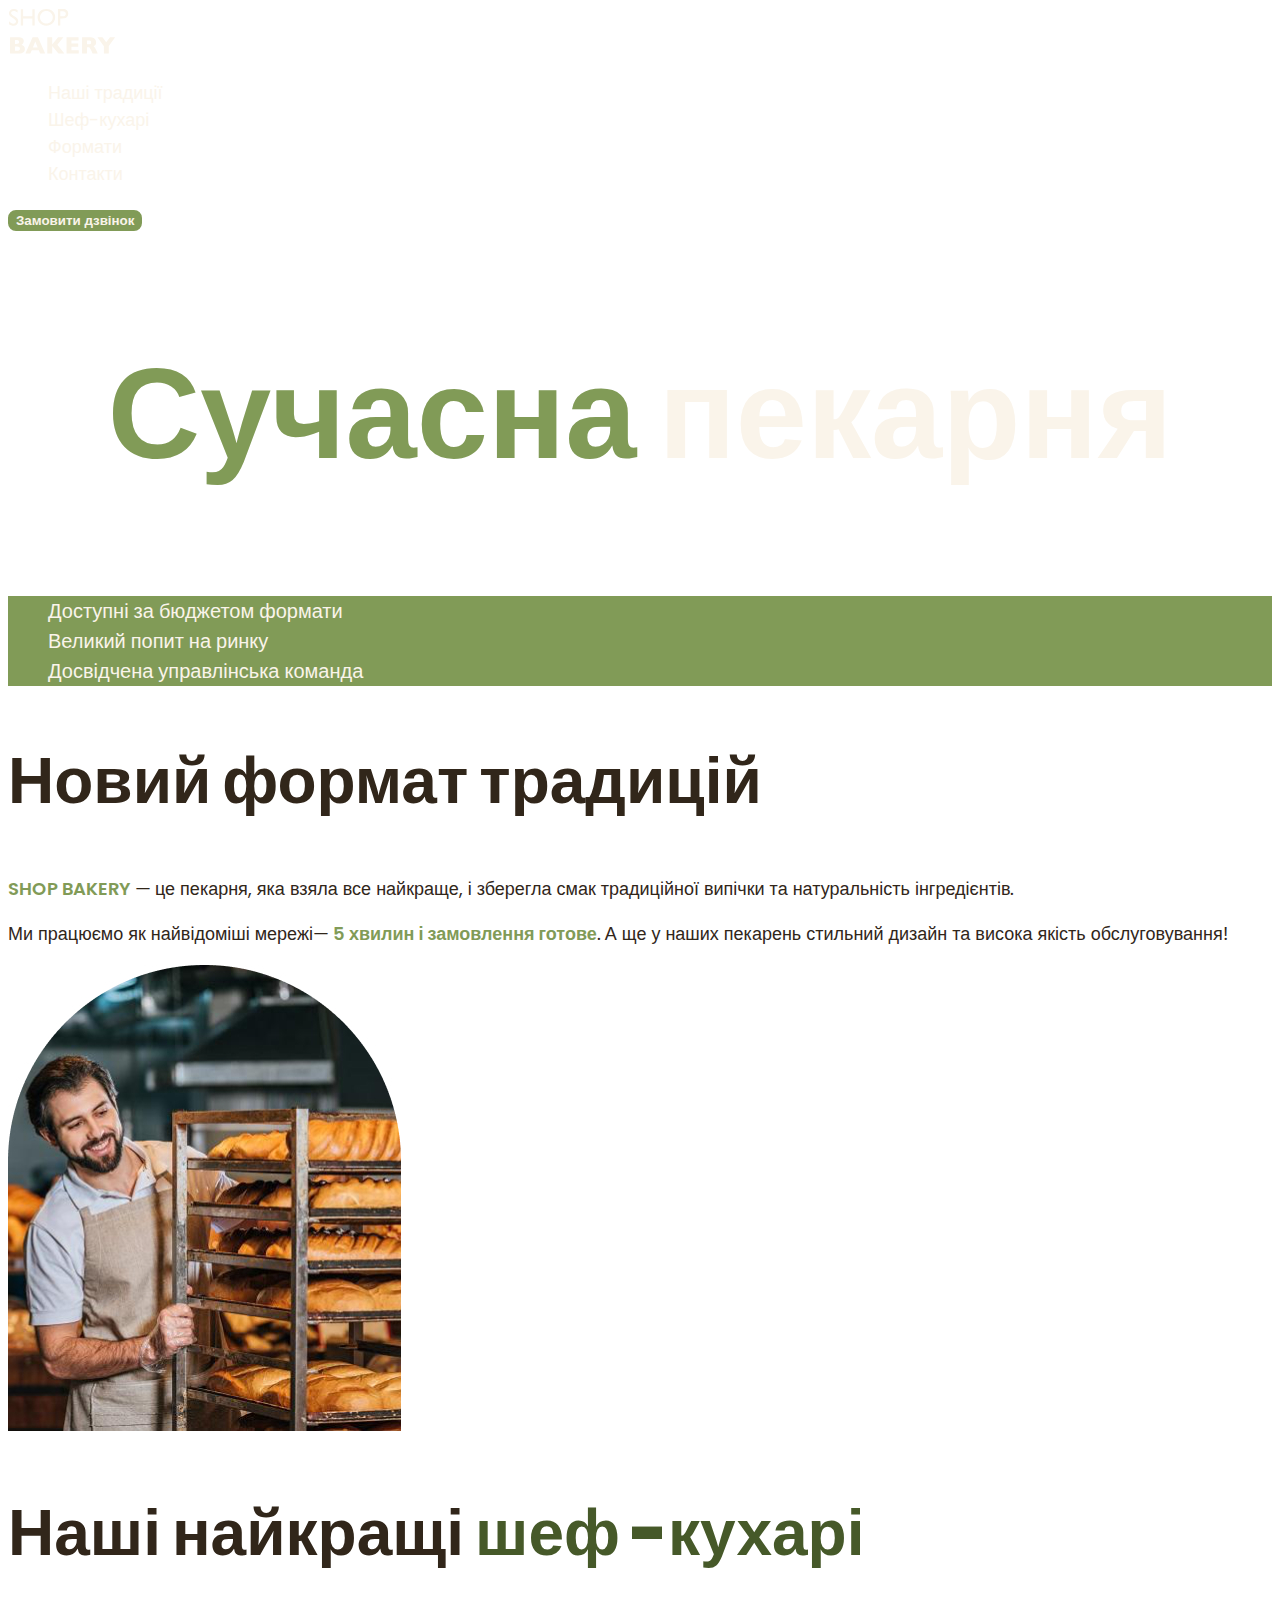
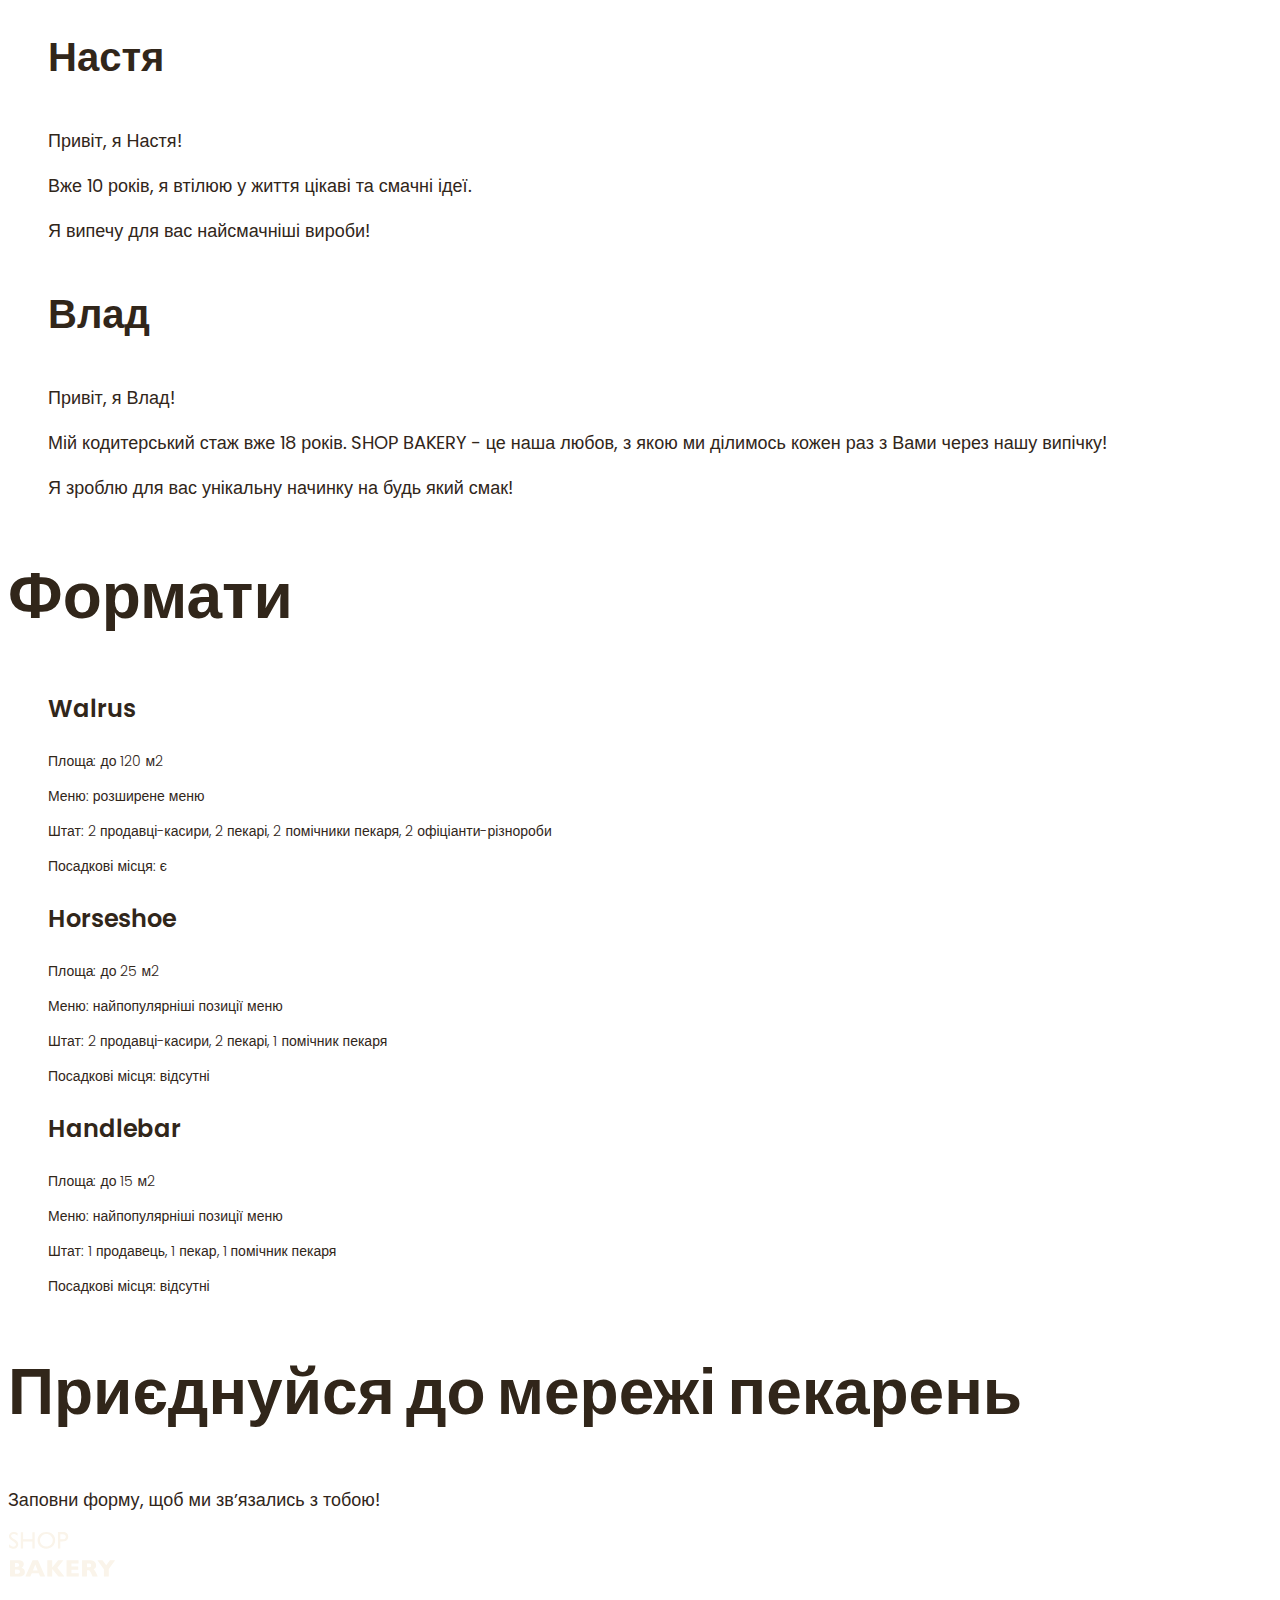
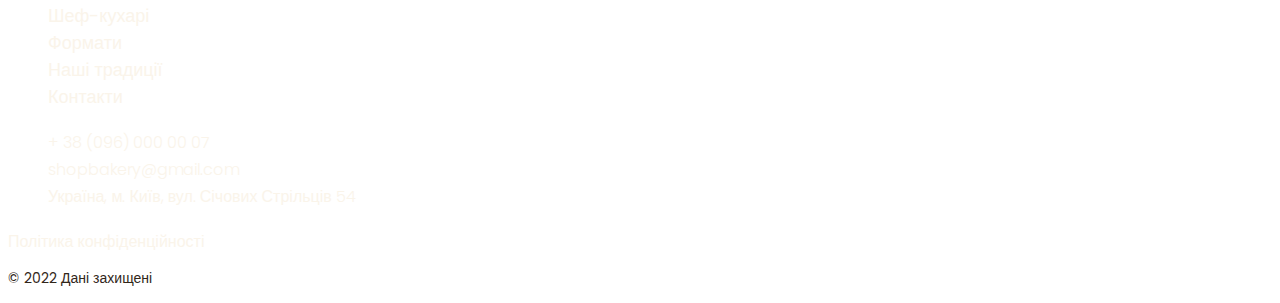
<file: index.html>
<!DOCTYPE html>
<html lang="uk">
  <head>
    <meta charset="UTF-8" />
    <meta name="viewport" content="width=device-width, initial-scale=1.0" />
    <title>Сучасна пекарня</title>
  </head>
  <!-- <link rel="preconnect" href="https://fonts.googleapis.com" />
  <link rel="preconnect" href="https://fonts.gstatic.com" crossorigin />
  <link
    href="https://fonts.googleapis.com/css2?family=Poppins:wght@300;400;600;900&display=swap"
    rel="stylesheet"
  /> -->
  <link rel="stylesheet" href="./css/styless.css" />
  <body>
    <header>
      <nav>
        <a href="./index.html">
          <img src="./images/logo.svg" alt="Логотип" />
        </a>
        <ul>
          <li><a class="link" href="#tradition-section">Наші традиції</a></li>
          <li><a class="link" href="#chiefs-section">Шеф-кухарі</a></li>
          <li><a class="link" href="#format-section">Формати</a></li>
          <li><a class="link" href="#contacts-section">Контакти</a></li>
        </ul>
      </nav>
      <button class="button" type="button">Замовити дзвінок</button>
    </header>
    <main>
      <section>
        <h1 class="hero-title"><span class="accent">Сучасна</span> пекарня</h1>
      </section>
      <section id="tradition-section">
        <ul class="advantages-list">
          <li class="advantages-item">Доступні за бюджетом формати</li>
          <li class="advantages-item">Великий попит на ринку</li>
          <li class="advantages-item">Досвідчена управлінська команда</li>
        </ul>
        <h2 class="section-title">Новий формат традицій</h2>
        <p class="tradition-text">
          <span class="brand uppercase">shop bakery</span> — це пекарня, яка
          взяла все найкраще, і зберегла смак традиційної випічки та
          натуральність інгредієнтів.
        </p>
        <p class="tradition-text">
          Ми працюємо як найвідоміші мережі—
          <span class="brand">5 хвилин і замовлення готове</span>. А ще у наших
          пекарень стильний дизайн та висока якість обслуговування!
        </p>
        <img
          src="./images/baker_man.jpg"
          alt="Пекар посміхається дивлячись на випічку"
        />
      </section>
      <section id="chiefs-section">
        <h2 class="section-title">
          Наші найкращі <span class="accent">шеф -кухарі</span>
        </h2>
        <ul>
          <li>
            <article>
              <h3 class="chief-title">Настя</h3>
              <p>Привіт, я Настя!</p>
              <p>Вже 10 років, я втілюю у життя цікаві та смачні ідеї.</p>
              <p>Я випечу для вас найсмачніші вироби!</p>
            </article>
          </li>
          <li>
            <article>
              <h3 class="chief-title">Влад</h3>
              <p>Привіт, я Влад!</p>
              <p>
                Мій кодитерський стаж вже 18 років. SHOP BAKERY - це наша любов,
                з якою ми ділимось кожен раз з Вами через нашу випічку!
              </p>
              <p>Я зроблю для вас унікальну начинку на будь який смак!</p>
            </article>
          </li>
        </ul>
      </section>
      <section id="format-section">
        <h2 class="section-title">Формати</h2>
        <ul>
          <li>
            <article>
              <h3 class="format-title" lang="en">Walrus</h3>
              <div class="format-text">
                <p>Площа: до 120 м2</p>
                <p>Меню: розширене меню</p>
                <p>
                  Штат: 2 продавці-касири, 2 пекарі, 2 помічники пекаря, 2
                  офіціанти-різнороби
                </p>
                <p>Посадкові місця: є</p>
              </div>
            </article>
          </li>
          <li>
            <article>
              <h3 class="format-title" lang="en">Horseshoe</h3>
              <div class="format-text">
                <p>Площа: до 25 м2</p>
                <p>Меню: найпопулярніші позиції меню</p>
                <p>Штат: 2 продавці-касири, 2 пекарі, 1 помічник пекаря</p>
                <p>Посадкові місця: відсутні</p>
              </div>
            </article>
          </li>
          <li>
            <article>
              <h3 class="format-title" lang="en">Handlebar</h3>
              <div class="format-text">
                <p>Площа: до 15 м2</p>
                <p>Меню: найпопулярніші позиції меню</p>
                <p>Штат: 1 продавець, 1 пекар, 1 помічник пекаря</p>
                <p>Посадкові місця: відсутні</p>
              </div>
            </article>
          </li>
        </ul>
      </section>
      <section id="contacts-section">
        <h2 class="section-title">Приєднуйся до мережі пекарень</h2>
        <p>Заповни форму, щоб ми звʼязались з тобою!</p>
      </section>
    </main>
    <footer>
      <nav>
        <a href="#">
          <img src="./images/logo.svg" alt="Логотип" />
        </a>
        <ul>
          <li><a class="link" href="#">Шеф-кухарі</a></li>
          <li><a class="link" href="#">Формати</a></li>
          <li><a class="link" href="#">Наші традиції</a></li>
          <li><a class="link" href="#">Контакти</a></li>
        </ul>
      </nav>
      <address>
        <ul>
          <li>
            <a class="adress-link" href="tel:+380960000007"
              >+ 38 (096) 000 00 07</a
            >
          </li>
          <li>
            <a class="adress-link" href="mailto:shopbakery@gmail.com"
              >shopbakery@gmail.com</a
            >
          </li>
          <li>
            <a
              class="adress-link"
              href="https://maps.app.goo.gl/gKPALrcUFbSLXsEz5"
              target="_blank"
            >
              Україна, м. Київ, вул. Січових Стрільців 54
            </a>
          </li>
          <li>
            <a href="#">
              <!-- Facebok -->
            </a>
          </li>
          <li>
            <a href="#">
              <!-- instagram -->
            </a>
          </li>
        </ul>
        <a class="adress-link" href="#" target="_blank"
          >Політика конфіденційності</a
        >
        <p class="adress-copyright">© 2022 Дані захищені</p>
      </address>
    </footer>
  </body>
</html>
</file>
<file: css/styless.css>
@font-face {
  font-display: swap;
  font-family: 'Poppins';
  font-weight: 300;
  src: url('../fonts/poppins-v20-latin-300.woff2') format('woff2');
}

@font-face {
  font-display: swap;
  font-family: 'Poppins';
  font-weight: 400;
  src: url('../fonts/poppins-v20-latin-regular.woff2') format('woff2');
}

@font-face {
  font-display: swap;
  font-family: 'Poppins';
  font-weight: 600;
  src: url('../fonts/poppins-v20-latin-600.woff2') format('woff2');
}

@font-face {
  font-display: swap;
  font-family: 'Poppins';
  font-weight: 900;
  src: url('../fonts/poppins-v20-latin-900.woff2') format('woff2');
}

:root {
  --color-light: #faf4ea;
  --color-dark: #31261a;
  --color-brand-light: #819b57;
  --color-brand-dark: #465929;
}
/* base class*/
body {
  color: var(--color-dark);
  font-family: 'Poppins', sans-serif;
  font-size: 18px;
  font-weight: 400;
  line-height: 1.5;
}
address {
  font-style: normal;
}
ul {
  list-style-type: none;
}
/* button class*/
.button {
  color: var(--color-light);
  border: 2px solid var(--color-brand-light);
  background-color: var(--color-brand-light);
  border-radius: 8px;
  font-weight: 600;
}
.button:hover {
  color: var(--color-brand-dark);
  background-color: transparent;
  cursor: pointer;
}
/* link class */
.link {
  color: var(--color-light);
  text-decoration: none;
}
.link:hover {
  color: var(--color-brand-light);
  text-decoration: underline;
  font-weight: 600;
}
/* hero class */
.hero-title {
  color: var(--color-light);
  text-align: center;
  font-size: 128px;
  font-weight: 900;
}
.hero-title .accent {
  color: var(--color-brand-light);
}
/* advantages class */
.advantages-item {
  font-size: 20px;
  font-weight: 300;
}
.advantages-list {
  background: var(--color-brand-light);
  color: var(--color-light);
}
.section-title {
  font-size: 64px;
  font-weight: 900;
  line-height: 1.3;
}
.section-title .accent {
  color: var(--color-brand-dark);
}
/* tradition section */
.tradition-text .uppercase {
  text-transform: uppercase;
}
.tradition-text .brand {
  color: var(--color-brand-light);
  font-weight: 600;
}
/* chiefs section */
.chief-title {
  font-size: 40px;
  font-weight: 600;
}
/* format section */
.format-title {
  font-size: 24px;
  font-weight: 600;
}
.format-text {
  font-size: 14px;
  font-weight: 300;
}
/* footer */
.adress-link {
  font-size: 16px;
  font-weight: 300;
  color: var(--color-light);
  text-decoration: none;
}
.adress-link:hover {
  color: var(--color-brand-light);
  text-decoration: underline;
}
.adress-copyright {
  font-size: 14px;
}
</file>
